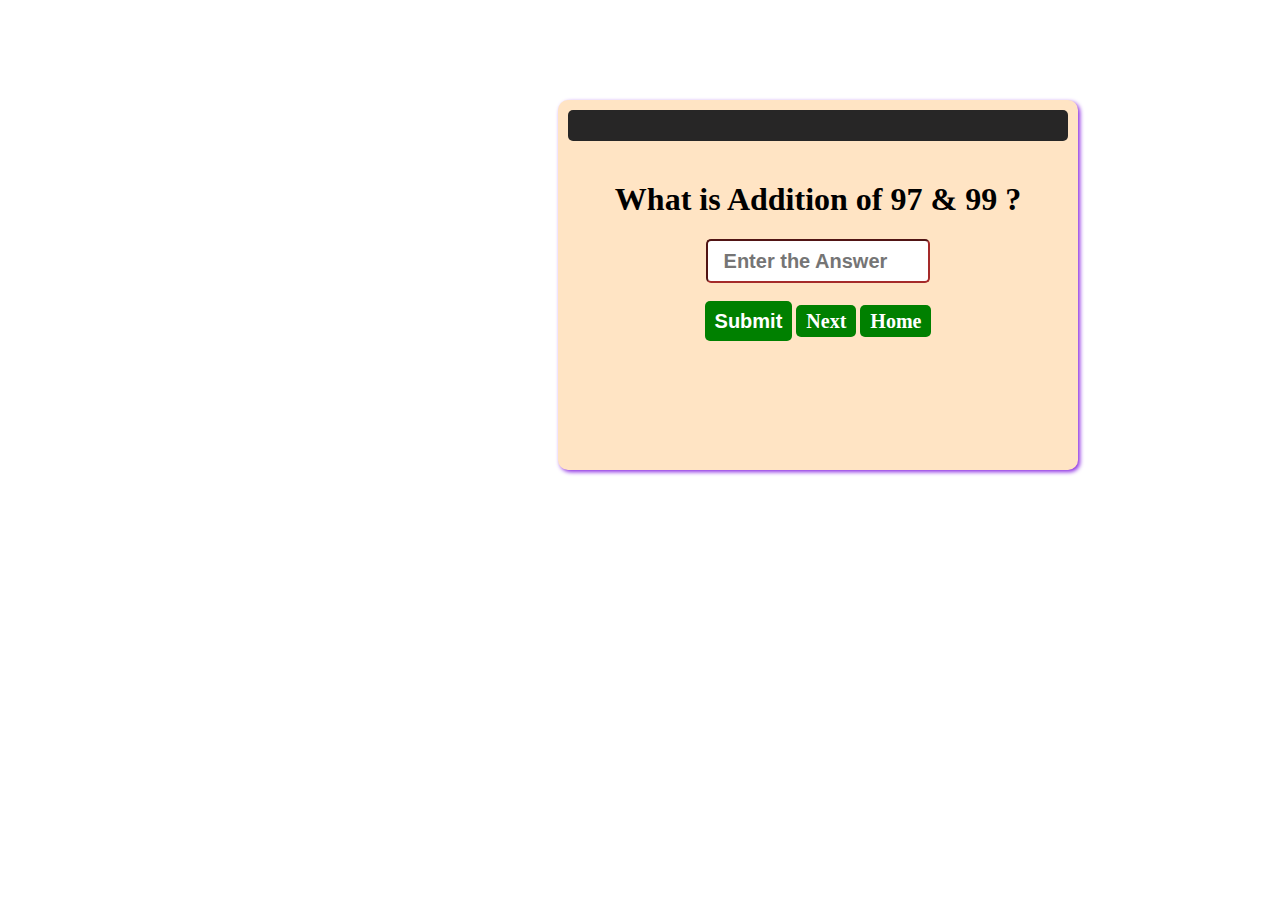
<file: Addition_Project/index.html>
<!DOCTYPE html>
<html lang="en">
<head>
    <meta charset="UTF-8">
    <meta name="viewport" content="width=device-width, initial-scale=1.0">
    <title>Addition_Project</title>
    <link rel="stylesheet" href="style.css">
</head>
<body>

    <div class="container">
        <div class="ans_div">
            <h3 id="score"></h3>
            <h4 id="actualAns"></h4>
        </div>
            <br>
            <h1 id ="que"></h1>
            <input type="number" id="ans" placeholder=" Enter the Answer" autocomplete="off"><br><br>
            <button  onclick="f1()" class="btn">Submit</button>
            <a href="index.html" class="btn">Next</a>
            <a href="solve.html" class="btn">Home</a>

    </div>

<script src="script.js"></script>
</body>
</html>
</file>
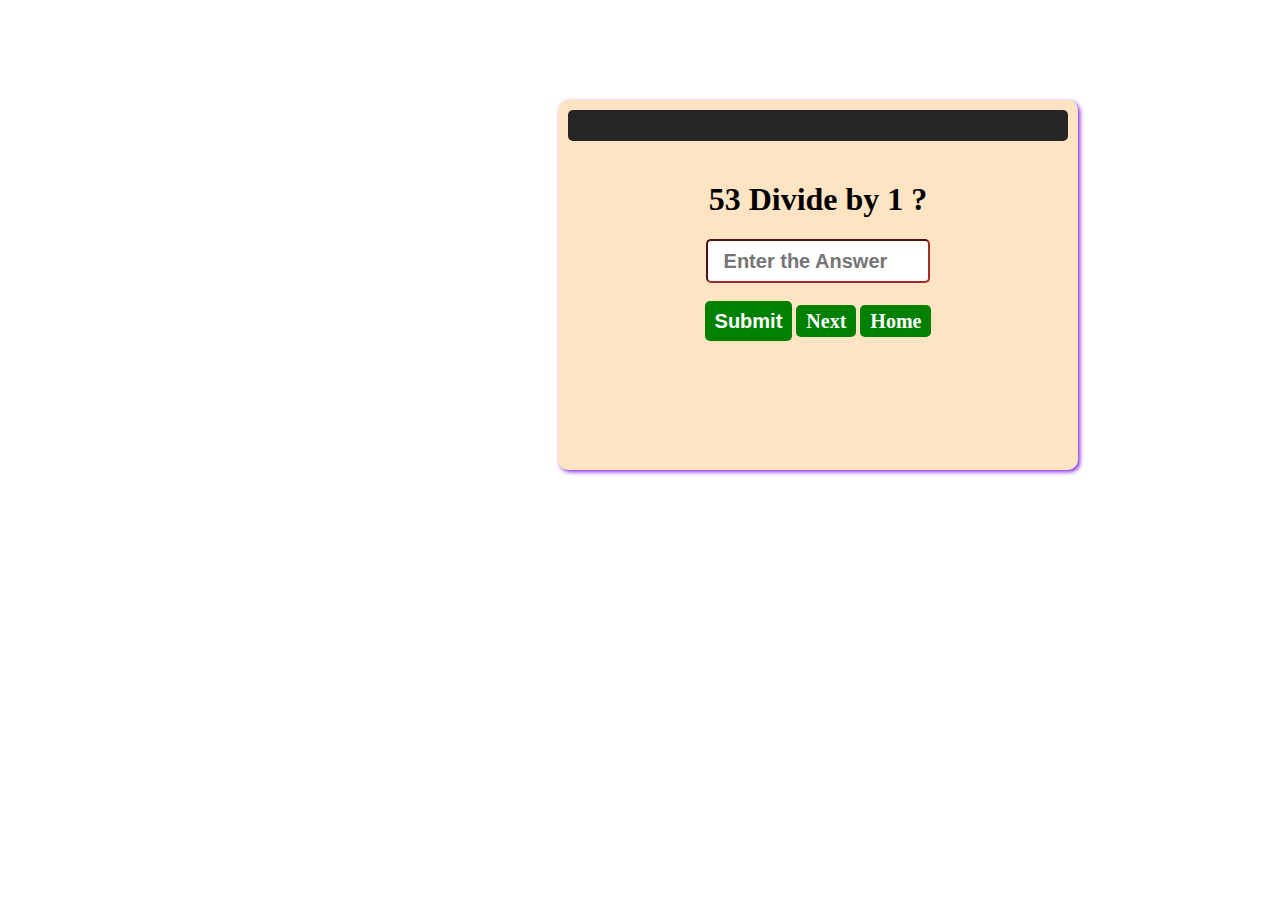
<file: Division_Project/index.html>
<!DOCTYPE html>
<html lang="en">
<head>
    <meta charset="UTF-8">
    <meta name="viewport" content="width=device-width, initial-scale=1.0">
    <title>Division_Project</title>
    <link rel="stylesheet" href="style.css">
</head>
<body>

    <div class="container">
        <div class="ans_div">
            <h3 id="score"></h3>
            <h4 id="actualAns"></h4>
        </div>
            <br>
            <h1 id ="que"></h1>
            <input type="number" id="ans" placeholder=" Enter the Answer" autocomplete="off"><br><br>
            <button  onclick="f1()" class="btn">Submit</button>
            <a href="index.html" class="btn">Next</a>
            <a href="MainPage/solve.html" class="btn">Home</a>
    </div>

<script src="script.js"></script>
</body>
</html>
</file>
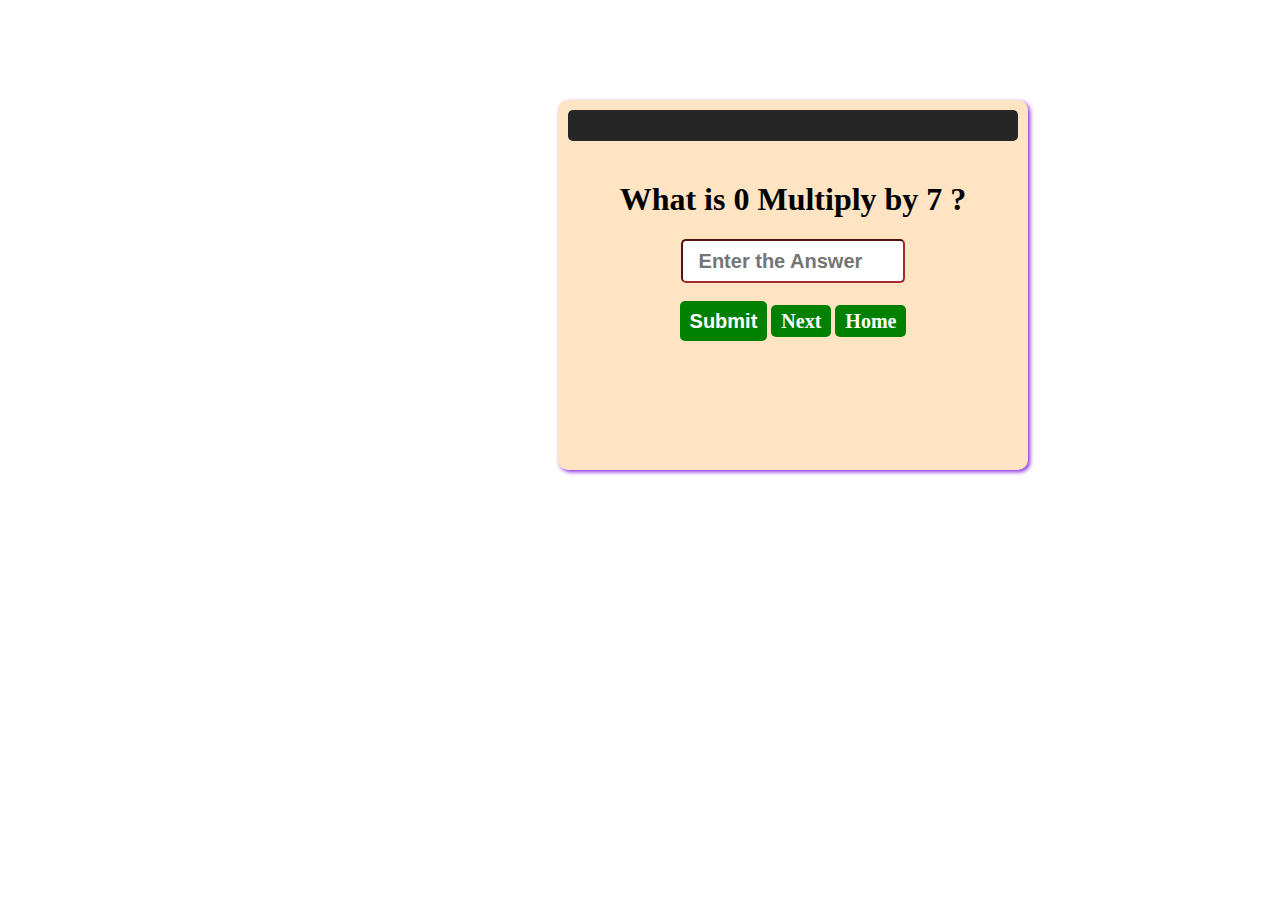
<file: Multiplication_Project/index.html>
<!DOCTYPE html>
<html lang="en">
<head>
    <meta charset="UTF-8">
    <meta name="viewport" content="width=device-width, initial-scale=1.0">
    <title>Multiply_Project</title>
    <link rel="stylesheet" href="style.css">
</head>
<body>

    <div class="container">
        <div class="ans_div">
            <h3 id="score"></h3>
            <h4 id="actualAns"></h4>
        </div>
            <br>
            <h1 id ="que">What is 2 Multiply by 6 ?</h1>
            <input type="number" id="ans" placeholder=" Enter the Answer" autocomplete="off"><br><br>
            <button  onclick="f1()" class="btn">Submit</button>
            <a href="index.html" class="btn">Next</a>
            <a href="MainPage/solve.html" class="btn">Home</a>
    </div>

<script src="script.js"></script>
</body>
</html>
</file>
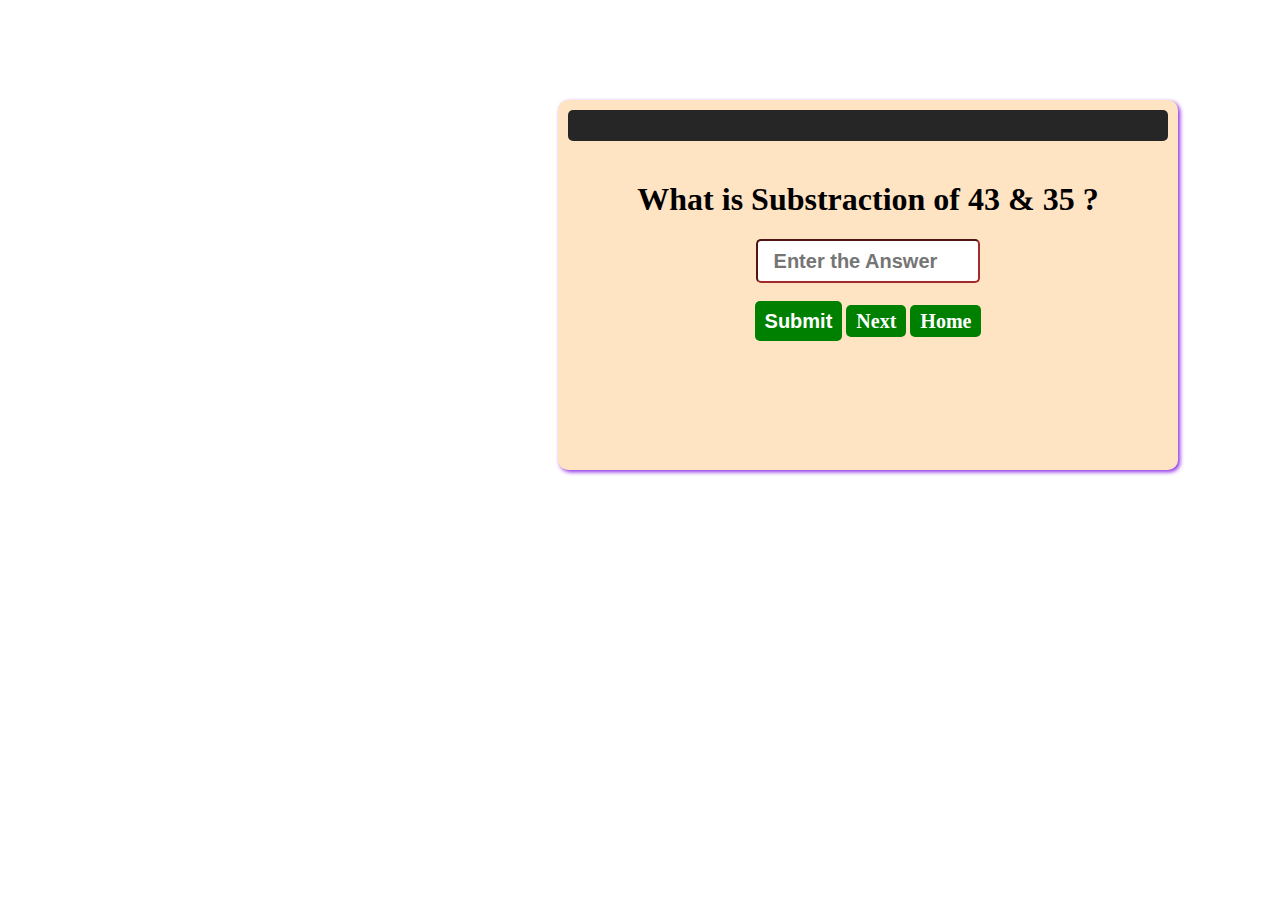
<file: SubStraction_Project/index.html>
<!DOCTYPE html>
<html lang="en">
<head>
    <meta charset="UTF-8">
    <meta name="viewport" content="width=device-width, initial-scale=1.0">
    <title>Substraction_Project</title>
    <link rel="stylesheet" href="style.css">
</head>
<body>

    <div class="container">
        <div class="ans_div">
            <h3 id="score"></h3>
            <h4 id="actualAns"></h4>
        </div>
            <br>
            <h1 id ="que"></h1>
            <input type="number" id="ans" placeholder=" Enter the Answer" autocomplete="off"><br><br>
            <button  onclick="f1()" class="btn">Submit</button>
            <a href="index.html" class="btn">Next</a>
            <a href="MainPage/solve.html" class="btn">Home</a>
    </div>

<script src="script.js"></script>
</body>
</html>
</file>
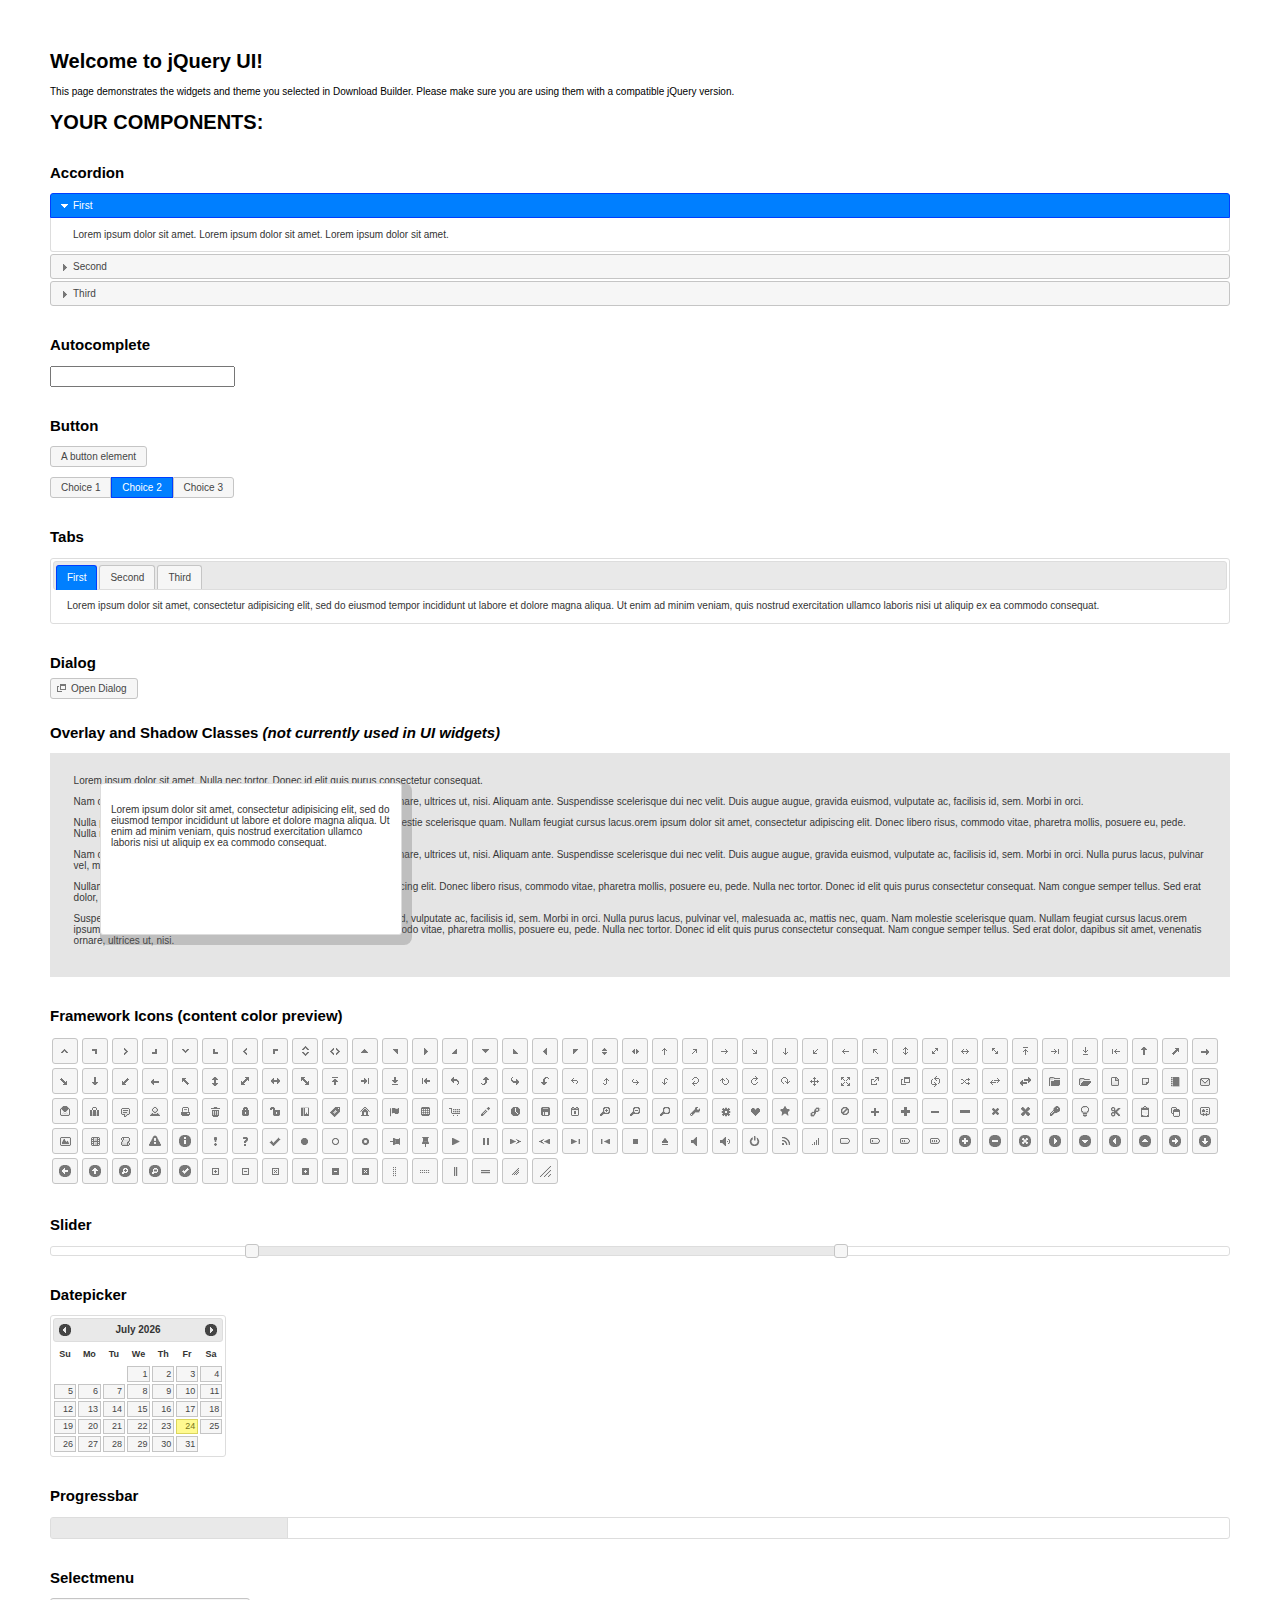
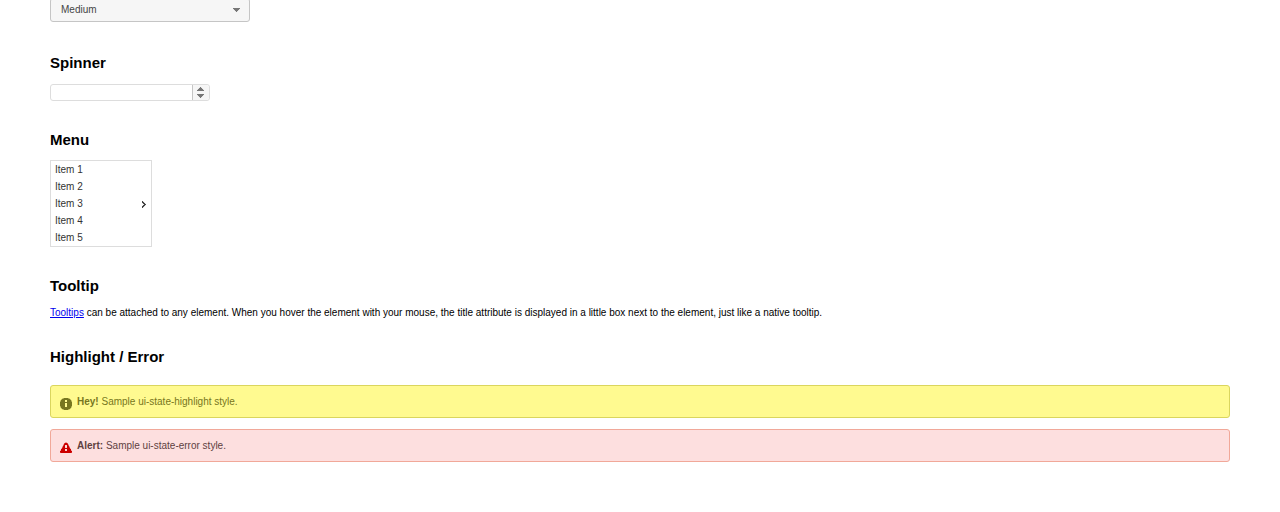
<file: bootstrap_folder/jquery-ui/index.html>
<!doctype html>
<html lang="us">
<head>
	<meta charset="utf-8">
	<title>jQuery UI Example Page</title>
	<link href="jquery-ui.css" rel="stylesheet">
	<style>
	body{
		font: 62.5% "Trebuchet MS", sans-serif;
		margin: 50px;
	}
	.demoHeaders {
		margin-top: 2em;
	}
	#dialog-link {
		padding: .4em 1em .4em 20px;
		text-decoration: none;
		position: relative;
	}
	#dialog-link span.ui-icon {
		margin: 0 5px 0 0;
		position: absolute;
		left: .2em;
		top: 50%;
		margin-top: -8px;
	}
	#icons {
		margin: 0;
		padding: 0;
	}
	#icons li {
		margin: 2px;
		position: relative;
		padding: 4px 0;
		cursor: pointer;
		float: left;
		list-style: none;
	}
	#icons span.ui-icon {
		float: left;
		margin: 0 4px;
	}
	.fakewindowcontain .ui-widget-overlay {
		position: absolute;
	}
	select {
		width: 200px;
	}
	</style>
</head>
<body>

<h1>Welcome to jQuery UI!</h1>

<div class="ui-widget">
	<p>This page demonstrates the widgets and theme you selected in Download Builder. Please make sure you are using them with a compatible jQuery version.</p>
</div>

<h1>YOUR COMPONENTS:</h1>


<!-- Accordion -->
<h2 class="demoHeaders">Accordion</h2>
<div id="accordion">
	<h3>First</h3>
	<div>Lorem ipsum dolor sit amet. Lorem ipsum dolor sit amet. Lorem ipsum dolor sit amet.</div>
	<h3>Second</h3>
	<div>Phasellus mattis tincidunt nibh.</div>
	<h3>Third</h3>
	<div>Nam dui erat, auctor a, dignissim quis.</div>
</div>



<!-- Autocomplete -->
<h2 class="demoHeaders">Autocomplete</h2>
<div>
	<input id="autocomplete" title="type &quot;a&quot;">
</div>



<!-- Button -->
<h2 class="demoHeaders">Button</h2>
<button id="button">A button element</button>
<form style="margin-top: 1em;">
	<div id="radioset">
		<input type="radio" id="radio1" name="radio"><label for="radio1">Choice 1</label>
		<input type="radio" id="radio2" name="radio" checked="checked"><label for="radio2">Choice 2</label>
		<input type="radio" id="radio3" name="radio"><label for="radio3">Choice 3</label>
	</div>
</form>



<!-- Tabs -->
<h2 class="demoHeaders">Tabs</h2>
<div id="tabs">
	<ul>
		<li><a href="#tabs-1">First</a></li>
		<li><a href="#tabs-2">Second</a></li>
		<li><a href="#tabs-3">Third</a></li>
	</ul>
	<div id="tabs-1">Lorem ipsum dolor sit amet, consectetur adipisicing elit, sed do eiusmod tempor incididunt ut labore et dolore magna aliqua. Ut enim ad minim veniam, quis nostrud exercitation ullamco laboris nisi ut aliquip ex ea commodo consequat.</div>
	<div id="tabs-2">Phasellus mattis tincidunt nibh. Cras orci urna, blandit id, pretium vel, aliquet ornare, felis. Maecenas scelerisque sem non nisl. Fusce sed lorem in enim dictum bibendum.</div>
	<div id="tabs-3">Nam dui erat, auctor a, dignissim quis, sollicitudin eu, felis. Pellentesque nisi urna, interdum eget, sagittis et, consequat vestibulum, lacus. Mauris porttitor ullamcorper augue.</div>
</div>



<!-- Dialog NOTE: Dialog is not generated by UI in this demo so it can be visually styled in themeroller-->
<h2 class="demoHeaders">Dialog</h2>
<p><a href="#" id="dialog-link" class="ui-state-default ui-corner-all"><span class="ui-icon ui-icon-newwin"></span>Open Dialog</a></p>

<h2 class="demoHeaders">Overlay and Shadow Classes <em>(not currently used in UI widgets)</em></h2>
<div style="position: relative; width: 96%; height: 200px; padding:1% 2%; overflow:hidden;" class="fakewindowcontain">
	<p>Lorem ipsum dolor sit amet,  Nulla nec tortor. Donec id elit quis purus consectetur consequat. </p><p>Nam congue semper tellus. Sed erat dolor, dapibus sit amet, venenatis ornare, ultrices ut, nisi. Aliquam ante. Suspendisse scelerisque dui nec velit. Duis augue augue, gravida euismod, vulputate ac, facilisis id, sem. Morbi in orci. </p><p>Nulla purus lacus, pulvinar vel, malesuada ac, mattis nec, quam. Nam molestie scelerisque quam. Nullam feugiat cursus lacus.orem ipsum dolor sit amet, consectetur adipiscing elit. Donec libero risus, commodo vitae, pharetra mollis, posuere eu, pede. Nulla nec tortor. Donec id elit quis purus consectetur consequat. </p><p>Nam congue semper tellus. Sed erat dolor, dapibus sit amet, venenatis ornare, ultrices ut, nisi. Aliquam ante. Suspendisse scelerisque dui nec velit. Duis augue augue, gravida euismod, vulputate ac, facilisis id, sem. Morbi in orci. Nulla purus lacus, pulvinar vel, malesuada ac, mattis nec, quam. Nam molestie scelerisque quam. </p><p>Nullam feugiat cursus lacus.orem ipsum dolor sit amet, consectetur adipiscing elit. Donec libero risus, commodo vitae, pharetra mollis, posuere eu, pede. Nulla nec tortor. Donec id elit quis purus consectetur consequat. Nam congue semper tellus. Sed erat dolor, dapibus sit amet, venenatis ornare, ultrices ut, nisi. Aliquam ante. </p><p>Suspendisse scelerisque dui nec velit. Duis augue augue, gravida euismod, vulputate ac, facilisis id, sem. Morbi in orci. Nulla purus lacus, pulvinar vel, malesuada ac, mattis nec, quam. Nam molestie scelerisque quam. Nullam feugiat cursus lacus.orem ipsum dolor sit amet, consectetur adipiscing elit. Donec libero risus, commodo vitae, pharetra mollis, posuere eu, pede. Nulla nec tortor. Donec id elit quis purus consectetur consequat. Nam congue semper tellus. Sed erat dolor, dapibus sit amet, venenatis ornare, ultrices ut, nisi. </p>

	<!-- ui-dialog -->
	<div class="ui-overlay"><div class="ui-widget-overlay"></div><div class="ui-widget-shadow ui-corner-all" style="width: 302px; height: 152px; position: absolute; left: 50px; top: 30px;"></div></div>
	<div style="position: absolute; width: 280px; height: 130px;left: 50px; top: 30px; padding: 10px;" class="ui-widget ui-widget-content ui-corner-all">
		<div class="ui-dialog-content ui-widget-content" style="background: none; border: 0;">
			<p>Lorem ipsum dolor sit amet, consectetur adipisicing elit, sed do eiusmod tempor incididunt ut labore et dolore magna aliqua. Ut enim ad minim veniam, quis nostrud exercitation ullamco laboris nisi ut aliquip ex ea commodo consequat.</p>
		</div>
	</div>

</div>

<!-- ui-dialog -->
<div id="dialog" title="Dialog Title">
	<p>Lorem ipsum dolor sit amet, consectetur adipisicing elit, sed do eiusmod tempor incididunt ut labore et dolore magna aliqua. Ut enim ad minim veniam, quis nostrud exercitation ullamco laboris nisi ut aliquip ex ea commodo consequat.</p>
</div>



<h2 class="demoHeaders">Framework Icons (content color preview)</h2>
<ul id="icons" class="ui-widget ui-helper-clearfix">
	<li class="ui-state-default ui-corner-all" title=".ui-icon-carat-1-n"><span class="ui-icon ui-icon-carat-1-n"></span></li>
	<li class="ui-state-default ui-corner-all" title=".ui-icon-carat-1-ne"><span class="ui-icon ui-icon-carat-1-ne"></span></li>
	<li class="ui-state-default ui-corner-all" title=".ui-icon-carat-1-e"><span class="ui-icon ui-icon-carat-1-e"></span></li>
	<li class="ui-state-default ui-corner-all" title=".ui-icon-carat-1-se"><span class="ui-icon ui-icon-carat-1-se"></span></li>
	<li class="ui-state-default ui-corner-all" title=".ui-icon-carat-1-s"><span class="ui-icon ui-icon-carat-1-s"></span></li>
	<li class="ui-state-default ui-corner-all" title=".ui-icon-carat-1-sw"><span class="ui-icon ui-icon-carat-1-sw"></span></li>
	<li class="ui-state-default ui-corner-all" title=".ui-icon-carat-1-w"><span class="ui-icon ui-icon-carat-1-w"></span></li>
	<li class="ui-state-default ui-corner-all" title=".ui-icon-carat-1-nw"><span class="ui-icon ui-icon-carat-1-nw"></span></li>
	<li class="ui-state-default ui-corner-all" title=".ui-icon-carat-2-n-s"><span class="ui-icon ui-icon-carat-2-n-s"></span></li>
	<li class="ui-state-default ui-corner-all" title=".ui-icon-carat-2-e-w"><span class="ui-icon ui-icon-carat-2-e-w"></span></li>
	<li class="ui-state-default ui-corner-all" title=".ui-icon-triangle-1-n"><span class="ui-icon ui-icon-triangle-1-n"></span></li>
	<li class="ui-state-default ui-corner-all" title=".ui-icon-triangle-1-ne"><span class="ui-icon ui-icon-triangle-1-ne"></span></li>
	<li class="ui-state-default ui-corner-all" title=".ui-icon-triangle-1-e"><span class="ui-icon ui-icon-triangle-1-e"></span></li>
	<li class="ui-state-default ui-corner-all" title=".ui-icon-triangle-1-se"><span class="ui-icon ui-icon-triangle-1-se"></span></li>
	<li class="ui-state-default ui-corner-all" title=".ui-icon-triangle-1-s"><span class="ui-icon ui-icon-triangle-1-s"></span></li>
	<li class="ui-state-default ui-corner-all" title=".ui-icon-triangle-1-sw"><span class="ui-icon ui-icon-triangle-1-sw"></span></li>
	<li class="ui-state-default ui-corner-all" title=".ui-icon-triangle-1-w"><span class="ui-icon ui-icon-triangle-1-w"></span></li>
	<li class="ui-state-default ui-corner-all" title=".ui-icon-triangle-1-nw"><span class="ui-icon ui-icon-triangle-1-nw"></span></li>
	<li class="ui-state-default ui-corner-all" title=".ui-icon-triangle-2-n-s"><span class="ui-icon ui-icon-triangle-2-n-s"></span></li>
	<li class="ui-state-default ui-corner-all" title=".ui-icon-triangle-2-e-w"><span class="ui-icon ui-icon-triangle-2-e-w"></span></li>
	<li class="ui-state-default ui-corner-all" title=".ui-icon-arrow-1-n"><span class="ui-icon ui-icon-arrow-1-n"></span></li>
	<li class="ui-state-default ui-corner-all" title=".ui-icon-arrow-1-ne"><span class="ui-icon ui-icon-arrow-1-ne"></span></li>
	<li class="ui-state-default ui-corner-all" title=".ui-icon-arrow-1-e"><span class="ui-icon ui-icon-arrow-1-e"></span></li>
	<li class="ui-state-default ui-corner-all" title=".ui-icon-arrow-1-se"><span class="ui-icon ui-icon-arrow-1-se"></span></li>
	<li class="ui-state-default ui-corner-all" title=".ui-icon-arrow-1-s"><span class="ui-icon ui-icon-arrow-1-s"></span></li>
	<li class="ui-state-default ui-corner-all" title=".ui-icon-arrow-1-sw"><span class="ui-icon ui-icon-arrow-1-sw"></span></li>
	<li class="ui-state-default ui-corner-all" title=".ui-icon-arrow-1-w"><span class="ui-icon ui-icon-arrow-1-w"></span></li>
	<li class="ui-state-default ui-corner-all" title=".ui-icon-arrow-1-nw"><span class="ui-icon ui-icon-arrow-1-nw"></span></li>
	<li class="ui-state-default ui-corner-all" title=".ui-icon-arrow-2-n-s"><span class="ui-icon ui-icon-arrow-2-n-s"></span></li>
	<li class="ui-state-default ui-corner-all" title=".ui-icon-arrow-2-ne-sw"><span class="ui-icon ui-icon-arrow-2-ne-sw"></span></li>
	<li class="ui-state-default ui-corner-all" title=".ui-icon-arrow-2-e-w"><span class="ui-icon ui-icon-arrow-2-e-w"></span></li>
	<li class="ui-state-default ui-corner-all" title=".ui-icon-arrow-2-se-nw"><span class="ui-icon ui-icon-arrow-2-se-nw"></span></li>
	<li class="ui-state-default ui-corner-all" title=".ui-icon-arrowstop-1-n"><span class="ui-icon ui-icon-arrowstop-1-n"></span></li>
	<li class="ui-state-default ui-corner-all" title=".ui-icon-arrowstop-1-e"><span class="ui-icon ui-icon-arrowstop-1-e"></span></li>
	<li class="ui-state-default ui-corner-all" title=".ui-icon-arrowstop-1-s"><span class="ui-icon ui-icon-arrowstop-1-s"></span></li>
	<li class="ui-state-default ui-corner-all" title=".ui-icon-arrowstop-1-w"><span class="ui-icon ui-icon-arrowstop-1-w"></span></li>
	<li class="ui-state-default ui-corner-all" title=".ui-icon-arrowthick-1-n"><span class="ui-icon ui-icon-arrowthick-1-n"></span></li>
	<li class="ui-state-default ui-corner-all" title=".ui-icon-arrowthick-1-ne"><span class="ui-icon ui-icon-arrowthick-1-ne"></span></li>
	<li class="ui-state-default ui-corner-all" title=".ui-icon-arrowthick-1-e"><span class="ui-icon ui-icon-arrowthick-1-e"></span></li>
	<li class="ui-state-default ui-corner-all" title=".ui-icon-arrowthick-1-se"><span class="ui-icon ui-icon-arrowthick-1-se"></span></li>
	<li class="ui-state-default ui-corner-all" title=".ui-icon-arrowthick-1-s"><span class="ui-icon ui-icon-arrowthick-1-s"></span></li>
	<li class="ui-state-default ui-corner-all" title=".ui-icon-arrowthick-1-sw"><span class="ui-icon ui-icon-arrowthick-1-sw"></span></li>
	<li class="ui-state-default ui-corner-all" title=".ui-icon-arrowthick-1-w"><span class="ui-icon ui-icon-arrowthick-1-w"></span></li>
	<li class="ui-state-default ui-corner-all" title=".ui-icon-arrowthick-1-nw"><span class="ui-icon ui-icon-arrowthick-1-nw"></span></li>
	<li class="ui-state-default ui-corner-all" title=".ui-icon-arrowthick-2-n-s"><span class="ui-icon ui-icon-arrowthick-2-n-s"></span></li>
	<li class="ui-state-default ui-corner-all" title=".ui-icon-arrowthick-2-ne-sw"><span class="ui-icon ui-icon-arrowthick-2-ne-sw"></span></li>
	<li class="ui-state-default ui-corner-all" title=".ui-icon-arrowthick-2-e-w"><span class="ui-icon ui-icon-arrowthick-2-e-w"></span></li>
	<li class="ui-state-default ui-corner-all" title=".ui-icon-arrowthick-2-se-nw"><span class="ui-icon ui-icon-arrowthick-2-se-nw"></span></li>
	<li class="ui-state-default ui-corner-all" title=".ui-icon-arrowthickstop-1-n"><span class="ui-icon ui-icon-arrowthickstop-1-n"></span></li>
	<li class="ui-state-default ui-corner-all" title=".ui-icon-arrowthickstop-1-e"><span class="ui-icon ui-icon-arrowthickstop-1-e"></span></li>
	<li class="ui-state-default ui-corner-all" title=".ui-icon-arrowthickstop-1-s"><span class="ui-icon ui-icon-arrowthickstop-1-s"></span></li>
	<li class="ui-state-default ui-corner-all" title=".ui-icon-arrowthickstop-1-w"><span class="ui-icon ui-icon-arrowthickstop-1-w"></span></li>
	<li class="ui-state-default ui-corner-all" title=".ui-icon-arrowreturnthick-1-w"><span class="ui-icon ui-icon-arrowreturnthick-1-w"></span></li>
	<li class="ui-state-default ui-corner-all" title=".ui-icon-arrowreturnthick-1-n"><span class="ui-icon ui-icon-arrowreturnthick-1-n"></span></li>
	<li class="ui-state-default ui-corner-all" title=".ui-icon-arrowreturnthick-1-e"><span class="ui-icon ui-icon-arrowreturnthick-1-e"></span></li>
	<li class="ui-state-default ui-corner-all" title=".ui-icon-arrowreturnthick-1-s"><span class="ui-icon ui-icon-arrowreturnthick-1-s"></span></li>
	<li class="ui-state-default ui-corner-all" title=".ui-icon-arrowreturn-1-w"><span class="ui-icon ui-icon-arrowreturn-1-w"></span></li>
	<li class="ui-state-default ui-corner-all" title=".ui-icon-arrowreturn-1-n"><span class="ui-icon ui-icon-arrowreturn-1-n"></span></li>
	<li class="ui-state-default ui-corner-all" title=".ui-icon-arrowreturn-1-e"><span class="ui-icon ui-icon-arrowreturn-1-e"></span></li>
	<li class="ui-state-default ui-corner-all" title=".ui-icon-arrowreturn-1-s"><span class="ui-icon ui-icon-arrowreturn-1-s"></span></li>
	<li class="ui-state-default ui-corner-all" title=".ui-icon-arrowrefresh-1-w"><span class="ui-icon ui-icon-arrowrefresh-1-w"></span></li>
	<li class="ui-state-default ui-corner-all" title=".ui-icon-arrowrefresh-1-n"><span class="ui-icon ui-icon-arrowrefresh-1-n"></span></li>
	<li class="ui-state-default ui-corner-all" title=".ui-icon-arrowrefresh-1-e"><span class="ui-icon ui-icon-arrowrefresh-1-e"></span></li>
	<li class="ui-state-default ui-corner-all" title=".ui-icon-arrowrefresh-1-s"><span class="ui-icon ui-icon-arrowrefresh-1-s"></span></li>
	<li class="ui-state-default ui-corner-all" title=".ui-icon-arrow-4"><span class="ui-icon ui-icon-arrow-4"></span></li>
	<li class="ui-state-default ui-corner-all" title=".ui-icon-arrow-4-diag"><span class="ui-icon ui-icon-arrow-4-diag"></span></li>
	<li class="ui-state-default ui-corner-all" title=".ui-icon-extlink"><span class="ui-icon ui-icon-extlink"></span></li>
	<li class="ui-state-default ui-corner-all" title=".ui-icon-newwin"><span class="ui-icon ui-icon-newwin"></span></li>
	<li class="ui-state-default ui-corner-all" title=".ui-icon-refresh"><span class="ui-icon ui-icon-refresh"></span></li>
	<li class="ui-state-default ui-corner-all" title=".ui-icon-shuffle"><span class="ui-icon ui-icon-shuffle"></span></li>
	<li class="ui-state-default ui-corner-all" title=".ui-icon-transfer-e-w"><span class="ui-icon ui-icon-transfer-e-w"></span></li>
	<li class="ui-state-default ui-corner-all" title=".ui-icon-transferthick-e-w"><span class="ui-icon ui-icon-transferthick-e-w"></span></li>
	<li class="ui-state-default ui-corner-all" title=".ui-icon-folder-collapsed"><span class="ui-icon ui-icon-folder-collapsed"></span></li>
	<li class="ui-state-default ui-corner-all" title=".ui-icon-folder-open"><span class="ui-icon ui-icon-folder-open"></span></li>
	<li class="ui-state-default ui-corner-all" title=".ui-icon-document"><span class="ui-icon ui-icon-document"></span></li>
	<li class="ui-state-default ui-corner-all" title=".ui-icon-document-b"><span class="ui-icon ui-icon-document-b"></span></li>
	<li class="ui-state-default ui-corner-all" title=".ui-icon-note"><span class="ui-icon ui-icon-note"></span></li>
	<li class="ui-state-default ui-corner-all" title=".ui-icon-mail-closed"><span class="ui-icon ui-icon-mail-closed"></span></li>
	<li class="ui-state-default ui-corner-all" title=".ui-icon-mail-open"><span class="ui-icon ui-icon-mail-open"></span></li>
	<li class="ui-state-default ui-corner-all" title=".ui-icon-suitcase"><span class="ui-icon ui-icon-suitcase"></span></li>
	<li class="ui-state-default ui-corner-all" title=".ui-icon-comment"><span class="ui-icon ui-icon-comment"></span></li>
	<li class="ui-state-default ui-corner-all" title=".ui-icon-person"><span class="ui-icon ui-icon-person"></span></li>
	<li class="ui-state-default ui-corner-all" title=".ui-icon-print"><span class="ui-icon ui-icon-print"></span></li>
	<li class="ui-state-default ui-corner-all" title=".ui-icon-trash"><span class="ui-icon ui-icon-trash"></span></li>
	<li class="ui-state-default ui-corner-all" title=".ui-icon-locked"><span class="ui-icon ui-icon-locked"></span></li>
	<li class="ui-state-default ui-corner-all" title=".ui-icon-unlocked"><span class="ui-icon ui-icon-unlocked"></span></li>
	<li class="ui-state-default ui-corner-all" title=".ui-icon-bookmark"><span class="ui-icon ui-icon-bookmark"></span></li>
	<li class="ui-state-default ui-corner-all" title=".ui-icon-tag"><span class="ui-icon ui-icon-tag"></span></li>
	<li class="ui-state-default ui-corner-all" title=".ui-icon-home"><span class="ui-icon ui-icon-home"></span></li>
	<li class="ui-state-default ui-corner-all" title=".ui-icon-flag"><span class="ui-icon ui-icon-flag"></span></li>
	<li class="ui-state-default ui-corner-all" title=".ui-icon-calculator"><span class="ui-icon ui-icon-calculator"></span></li>
	<li class="ui-state-default ui-corner-all" title=".ui-icon-cart"><span class="ui-icon ui-icon-cart"></span></li>
	<li class="ui-state-default ui-corner-all" title=".ui-icon-pencil"><span class="ui-icon ui-icon-pencil"></span></li>
	<li class="ui-state-default ui-corner-all" title=".ui-icon-clock"><span class="ui-icon ui-icon-clock"></span></li>
	<li class="ui-state-default ui-corner-all" title=".ui-icon-disk"><span class="ui-icon ui-icon-disk"></span></li>
	<li class="ui-state-default ui-corner-all" title=".ui-icon-calendar"><span class="ui-icon ui-icon-calendar"></span></li>
	<li class="ui-state-default ui-corner-all" title=".ui-icon-zoomin"><span class="ui-icon ui-icon-zoomin"></span></li>
	<li class="ui-state-default ui-corner-all" title=".ui-icon-zoomout"><span class="ui-icon ui-icon-zoomout"></span></li>
	<li class="ui-state-default ui-corner-all" title=".ui-icon-search"><span class="ui-icon ui-icon-search"></span></li>
	<li class="ui-state-default ui-corner-all" title=".ui-icon-wrench"><span class="ui-icon ui-icon-wrench"></span></li>
	<li class="ui-state-default ui-corner-all" title=".ui-icon-gear"><span class="ui-icon ui-icon-gear"></span></li>
	<li class="ui-state-default ui-corner-all" title=".ui-icon-heart"><span class="ui-icon ui-icon-heart"></span></li>
	<li class="ui-state-default ui-corner-all" title=".ui-icon-star"><span class="ui-icon ui-icon-star"></span></li>
	<li class="ui-state-default ui-corner-all" title=".ui-icon-link"><span class="ui-icon ui-icon-link"></span></li>
	<li class="ui-state-default ui-corner-all" title=".ui-icon-cancel"><span class="ui-icon ui-icon-cancel"></span></li>
	<li class="ui-state-default ui-corner-all" title=".ui-icon-plus"><span class="ui-icon ui-icon-plus"></span></li>
	<li class="ui-state-default ui-corner-all" title=".ui-icon-plusthick"><span class="ui-icon ui-icon-plusthick"></span></li>
	<li class="ui-state-default ui-corner-all" title=".ui-icon-minus"><span class="ui-icon ui-icon-minus"></span></li>
	<li class="ui-state-default ui-corner-all" title=".ui-icon-minusthick"><span class="ui-icon ui-icon-minusthick"></span></li>
	<li class="ui-state-default ui-corner-all" title=".ui-icon-close"><span class="ui-icon ui-icon-close"></span></li>
	<li class="ui-state-default ui-corner-all" title=".ui-icon-closethick"><span class="ui-icon ui-icon-closethick"></span></li>
	<li class="ui-state-default ui-corner-all" title=".ui-icon-key"><span class="ui-icon ui-icon-key"></span></li>
	<li class="ui-state-default ui-corner-all" title=".ui-icon-lightbulb"><span class="ui-icon ui-icon-lightbulb"></span></li>
	<li class="ui-state-default ui-corner-all" title=".ui-icon-scissors"><span class="ui-icon ui-icon-scissors"></span></li>
	<li class="ui-state-default ui-corner-all" title=".ui-icon-clipboard"><span class="ui-icon ui-icon-clipboard"></span></li>
	<li class="ui-state-default ui-corner-all" title=".ui-icon-copy"><span class="ui-icon ui-icon-copy"></span></li>
	<li class="ui-state-default ui-corner-all" title=".ui-icon-contact"><span class="ui-icon ui-icon-contact"></span></li>
	<li class="ui-state-default ui-corner-all" title=".ui-icon-image"><span class="ui-icon ui-icon-image"></span></li>
	<li class="ui-state-default ui-corner-all" title=".ui-icon-video"><span class="ui-icon ui-icon-video"></span></li>
	<li class="ui-state-default ui-corner-all" title=".ui-icon-script"><span class="ui-icon ui-icon-script"></span></li>
	<li class="ui-state-default ui-corner-all" title=".ui-icon-alert"><span class="ui-icon ui-icon-alert"></span></li>
	<li class="ui-state-default ui-corner-all" title=".ui-icon-info"><span class="ui-icon ui-icon-info"></span></li>
	<li class="ui-state-default ui-corner-all" title=".ui-icon-notice"><span class="ui-icon ui-icon-notice"></span></li>
	<li class="ui-state-default ui-corner-all" title=".ui-icon-help"><span class="ui-icon ui-icon-help"></span></li>
	<li class="ui-state-default ui-corner-all" title=".ui-icon-check"><span class="ui-icon ui-icon-check"></span></li>
	<li class="ui-state-default ui-corner-all" title=".ui-icon-bullet"><span class="ui-icon ui-icon-bullet"></span></li>
	<li class="ui-state-default ui-corner-all" title=".ui-icon-radio-off"><span class="ui-icon ui-icon-radio-off"></span></li>
	<li class="ui-state-default ui-corner-all" title=".ui-icon-radio-on"><span class="ui-icon ui-icon-radio-on"></span></li>
	<li class="ui-state-default ui-corner-all" title=".ui-icon-pin-w"><span class="ui-icon ui-icon-pin-w"></span></li>
	<li class="ui-state-default ui-corner-all" title=".ui-icon-pin-s"><span class="ui-icon ui-icon-pin-s"></span></li>
	<li class="ui-state-default ui-corner-all" title=".ui-icon-play"><span class="ui-icon ui-icon-play"></span></li>
	<li class="ui-state-default ui-corner-all" title=".ui-icon-pause"><span class="ui-icon ui-icon-pause"></span></li>
	<li class="ui-state-default ui-corner-all" title=".ui-icon-seek-next"><span class="ui-icon ui-icon-seek-next"></span></li>
	<li class="ui-state-default ui-corner-all" title=".ui-icon-seek-prev"><span class="ui-icon ui-icon-seek-prev"></span></li>
	<li class="ui-state-default ui-corner-all" title=".ui-icon-seek-end"><span class="ui-icon ui-icon-seek-end"></span></li>
	<li class="ui-state-default ui-corner-all" title=".ui-icon-seek-first"><span class="ui-icon ui-icon-seek-first"></span></li>
	<li class="ui-state-default ui-corner-all" title=".ui-icon-stop"><span class="ui-icon ui-icon-stop"></span></li>
	<li class="ui-state-default ui-corner-all" title=".ui-icon-eject"><span class="ui-icon ui-icon-eject"></span></li>
	<li class="ui-state-default ui-corner-all" title=".ui-icon-volume-off"><span class="ui-icon ui-icon-volume-off"></span></li>
	<li class="ui-state-default ui-corner-all" title=".ui-icon-volume-on"><span class="ui-icon ui-icon-volume-on"></span></li>
	<li class="ui-state-default ui-corner-all" title=".ui-icon-power"><span class="ui-icon ui-icon-power"></span></li>
	<li class="ui-state-default ui-corner-all" title=".ui-icon-signal-diag"><span class="ui-icon ui-icon-signal-diag"></span></li>
	<li class="ui-state-default ui-corner-all" title=".ui-icon-signal"><span class="ui-icon ui-icon-signal"></span></li>
	<li class="ui-state-default ui-corner-all" title=".ui-icon-battery-0"><span class="ui-icon ui-icon-battery-0"></span></li>
	<li class="ui-state-default ui-corner-all" title=".ui-icon-battery-1"><span class="ui-icon ui-icon-battery-1"></span></li>
	<li class="ui-state-default ui-corner-all" title=".ui-icon-battery-2"><span class="ui-icon ui-icon-battery-2"></span></li>
	<li class="ui-state-default ui-corner-all" title=".ui-icon-battery-3"><span class="ui-icon ui-icon-battery-3"></span></li>
	<li class="ui-state-default ui-corner-all" title=".ui-icon-circle-plus"><span class="ui-icon ui-icon-circle-plus"></span></li>
	<li class="ui-state-default ui-corner-all" title=".ui-icon-circle-minus"><span class="ui-icon ui-icon-circle-minus"></span></li>
	<li class="ui-state-default ui-corner-all" title=".ui-icon-circle-close"><span class="ui-icon ui-icon-circle-close"></span></li>
	<li class="ui-state-default ui-corner-all" title=".ui-icon-circle-triangle-e"><span class="ui-icon ui-icon-circle-triangle-e"></span></li>
	<li class="ui-state-default ui-corner-all" title=".ui-icon-circle-triangle-s"><span class="ui-icon ui-icon-circle-triangle-s"></span></li>
	<li class="ui-state-default ui-corner-all" title=".ui-icon-circle-triangle-w"><span class="ui-icon ui-icon-circle-triangle-w"></span></li>
	<li class="ui-state-default ui-corner-all" title=".ui-icon-circle-triangle-n"><span class="ui-icon ui-icon-circle-triangle-n"></span></li>
	<li class="ui-state-default ui-corner-all" title=".ui-icon-circle-arrow-e"><span class="ui-icon ui-icon-circle-arrow-e"></span></li>
	<li class="ui-state-default ui-corner-all" title=".ui-icon-circle-arrow-s"><span class="ui-icon ui-icon-circle-arrow-s"></span></li>
	<li class="ui-state-default ui-corner-all" title=".ui-icon-circle-arrow-w"><span class="ui-icon ui-icon-circle-arrow-w"></span></li>
	<li class="ui-state-default ui-corner-all" title=".ui-icon-circle-arrow-n"><span class="ui-icon ui-icon-circle-arrow-n"></span></li>
	<li class="ui-state-default ui-corner-all" title=".ui-icon-circle-zoomin"><span class="ui-icon ui-icon-circle-zoomin"></span></li>
	<li class="ui-state-default ui-corner-all" title=".ui-icon-circle-zoomout"><span class="ui-icon ui-icon-circle-zoomout"></span></li>
	<li class="ui-state-default ui-corner-all" title=".ui-icon-circle-check"><span class="ui-icon ui-icon-circle-check"></span></li>
	<li class="ui-state-default ui-corner-all" title=".ui-icon-circlesmall-plus"><span class="ui-icon ui-icon-circlesmall-plus"></span></li>
	<li class="ui-state-default ui-corner-all" title=".ui-icon-circlesmall-minus"><span class="ui-icon ui-icon-circlesmall-minus"></span></li>
	<li class="ui-state-default ui-corner-all" title=".ui-icon-circlesmall-close"><span class="ui-icon ui-icon-circlesmall-close"></span></li>
	<li class="ui-state-default ui-corner-all" title=".ui-icon-squaresmall-plus"><span class="ui-icon ui-icon-squaresmall-plus"></span></li>
	<li class="ui-state-default ui-corner-all" title=".ui-icon-squaresmall-minus"><span class="ui-icon ui-icon-squaresmall-minus"></span></li>
	<li class="ui-state-default ui-corner-all" title=".ui-icon-squaresmall-close"><span class="ui-icon ui-icon-squaresmall-close"></span></li>
	<li class="ui-state-default ui-corner-all" title=".ui-icon-grip-dotted-vertical"><span class="ui-icon ui-icon-grip-dotted-vertical"></span></li>
	<li class="ui-state-default ui-corner-all" title=".ui-icon-grip-dotted-horizontal"><span class="ui-icon ui-icon-grip-dotted-horizontal"></span></li>
	<li class="ui-state-default ui-corner-all" title=".ui-icon-grip-solid-vertical"><span class="ui-icon ui-icon-grip-solid-vertical"></span></li>
	<li class="ui-state-default ui-corner-all" title=".ui-icon-grip-solid-horizontal"><span class="ui-icon ui-icon-grip-solid-horizontal"></span></li>
	<li class="ui-state-default ui-corner-all" title=".ui-icon-gripsmall-diagonal-se"><span class="ui-icon ui-icon-gripsmall-diagonal-se"></span></li>
	<li class="ui-state-default ui-corner-all" title=".ui-icon-grip-diagonal-se"><span class="ui-icon ui-icon-grip-diagonal-se"></span></li>
</ul>


<!-- Slider -->
<h2 class="demoHeaders">Slider</h2>
<div id="slider"></div>



<!-- Datepicker -->
<h2 class="demoHeaders">Datepicker</h2>
<div id="datepicker"></div>



<!-- Progressbar -->
<h2 class="demoHeaders">Progressbar</h2>
<div id="progressbar"></div>



<!-- Progressbar -->
<h2 class="demoHeaders">Selectmenu</h2>
<select id="selectmenu">
	<option>Slower</option>
	<option>Slow</option>
	<option selected="selected">Medium</option>
	<option>Fast</option>
	<option>Faster</option>
</select>



<!-- Spinner -->
<h2 class="demoHeaders">Spinner</h2>
<input id="spinner">



<!-- Menu -->
<h2 class="demoHeaders">Menu</h2>
<ul style="width:100px;" id="menu">
	<li>Item 1</li>
	<li>Item 2</li>
	<li>Item 3
		<ul>
			<li>Item 3-1</li>
			<li>Item 3-2</li>
			<li>Item 3-3</li>
			<li>Item 3-4</li>
			<li>Item 3-5</li>
		</ul>
	</li>
	<li>Item 4</li>
	<li>Item 5</li>
</ul>



<!-- Tooltip -->
<h2 class="demoHeaders">Tooltip</h2>
<p id="tooltip">
	<a href="#" title="That&apos;s what this widget is">Tooltips</a> can be attached to any element. When you hover
the element with your mouse, the title attribute is displayed in a little box next to the element, just like a native tooltip.
</p>


<!-- Highlight / Error -->
<h2 class="demoHeaders">Highlight / Error</h2>
<div class="ui-widget">
	<div class="ui-state-highlight ui-corner-all" style="margin-top: 20px; padding: 0 .7em;">
		<p><span class="ui-icon ui-icon-info" style="float: left; margin-right: .3em;"></span>
		<strong>Hey!</strong> Sample ui-state-highlight style.</p>
	</div>
</div>
<br>
<div class="ui-widget">
	<div class="ui-state-error ui-corner-all" style="padding: 0 .7em;">
		<p><span class="ui-icon ui-icon-alert" style="float: left; margin-right: .3em;"></span>
		<strong>Alert:</strong> Sample ui-state-error style.</p>
	</div>
</div>

<script src="external/jquery/jquery.js"></script>
<script src="jquery-ui.js"></script>
<script>

$( "#accordion" ).accordion();



var availableTags = [
	"ActionScript",
	"AppleScript",
	"Asp",
	"BASIC",
	"C",
	"C++",
	"Clojure",
	"COBOL",
	"ColdFusion",
	"Erlang",
	"Fortran",
	"Groovy",
	"Haskell",
	"Java",
	"JavaScript",
	"Lisp",
	"Perl",
	"PHP",
	"Python",
	"Ruby",
	"Scala",
	"Scheme"
];
$( "#autocomplete" ).autocomplete({
	source: availableTags
});



$( "#button" ).button();
$( "#radioset" ).buttonset();



$( "#tabs" ).tabs();



$( "#dialog" ).dialog({
	autoOpen: false,
	width: 400,
	buttons: [
		{
			text: "Ok",
			click: function() {
				$( this ).dialog( "close" );
			}
		},
		{
			text: "Cancel",
			click: function() {
				$( this ).dialog( "close" );
			}
		}
	]
});

// Link to open the dialog
$( "#dialog-link" ).click(function( event ) {
	$( "#dialog" ).dialog( "open" );
	event.preventDefault();
});



$( "#datepicker" ).datepicker({
	inline: true
});



$( "#slider" ).slider({
	range: true,
	values: [ 17, 67 ]
});



$( "#progressbar" ).progressbar({
	value: 20
});



$( "#spinner" ).spinner();



$( "#menu" ).menu();



$( "#tooltip" ).tooltip();



$( "#selectmenu" ).selectmenu();


// Hover states on the static widgets
$( "#dialog-link, #icons li" ).hover(
	function() {
		$( this ).addClass( "ui-state-hover" );
	},
	function() {
		$( this ).removeClass( "ui-state-hover" );
	}
);
</script>
</body>
</html>
</file>
<file: Addition_Project/style.css>
.container{
    height: 350px;
    width: 500px;
    padding: 10px;
    color:black;
    background-color: bisque;
    border-radius: 10px;
    box-shadow: 2px 2px 4px blueviolet;
    text-align: center;
    margin: 100px 550px;
    font-family: cursive;
}
#score{
    text-align: center;
    margin:10px 50px;
}
.ans_div{
    color: white;
    background-color: rgb(39, 38, 38);
    border-radius: 5px;
    padding: 5px;
}
#ans{
    height: 30px;
    width: 200px;
    font-size: 20px;
    padding: 5px 10px 5px 10px;
    font-weight: 600;
    border-radius: 5px;
    border-color: brown;
}
.btn{
    height: 40px;
    font-size: 20px;
    padding: 5px 10px 5px 10px;
    font-weight: 700;
    border: none;
    border-radius: 5px;
    background-color: green;
    color: white;
}
.btn:hover{
    color:white;
    background-color: black;
    box-shadow: 2px 2px 5px gold;
}
a{
    text-decoration: none;
}
.container:hover{
    box-shadow: 4px 4px 10px black;
    transition: 1s;
}
</file>
<file: Division_Project/style.css>
.container{
    height: 350px;
    width: 500px;
    padding: 10px;
    color:black;
    background-color: bisque;
    border-radius: 10px;
    box-shadow: 2px 2px 4px blueviolet;
    text-align: center;
    margin: 100px 550px;
    font-family: cursive;
}
#score{
    text-align: center;
    margin:10px 50px;
}
.ans_div{
    color: white;
    background-color: rgb(39, 38, 38);
    border-radius: 5px;
    padding: 5px;
}
#ans{
    height: 30px;
    width: 200px;
    font-size: 20px;
    padding: 5px 10px 5px 10px;
    font-weight: 600;
    border-radius: 5px;
    border-color: brown;
}
.btn{
    height: 40px;
    font-size: 20px;
    padding: 5px 10px 5px 10px;
    font-weight: 700;
    border: none;
    border-radius: 5px;
    background-color: green;
    color: white;
}
.btn:hover{
    color:white;
    background-color: black;
    box-shadow: 2px 2px 5px gold;
}
a{
    text-decoration: none;
}
.container:hover{
    box-shadow: 4px 4px 10px black;
    transition: 1s;
}
</file>
<file: Multiplication_Project/style.css>
.container{
    height: 350px;
    width: 450px;
    padding: 10px;
    color:black;
    background-color: bisque;
    border-radius: 10px;
    box-shadow: 2px 2px 4px blueviolet;
    text-align: center;
    margin: 100px 550px;
    font-family: cursive;
}
#score{
    text-align: center;
    margin:10px 50px;
}
.ans_div{
    color: white;
    background-color: rgb(39, 38, 38);
    border-radius: 5px;
    padding: 5px;
}
#ans{
    height: 30px;
    width: 200px;
    font-size: 20px;
    padding: 5px 10px 5px 10px;
    font-weight: 600;
    border-radius: 5px;
    border-color: brown;
}
.btn{
    height: 40px;
    font-size: 20px;
    padding: 5px 10px 5px 10px;
    font-weight: 700;
    border: none;
    border-radius: 5px;
    background-color: green;
    color: white;
}
.btn:hover{
    color:white;
    background-color: black;
    box-shadow: 2px 2px 5px gold;
}
a{
    text-decoration: none;
}
.container:hover{
    box-shadow: 4px 4px 10px black;
    transition: 1s;
}
</file>
<file: SubStraction_Project/style.css>
.container{
    height: 350px;
    width: 600px;
    padding: 10px;
    color:black;
    background-color: bisque;
    border-radius: 10px;
    box-shadow: 2px 2px 4px blueviolet;
    text-align: center;
    margin: 100px 550px;
    font-family: cursive;
}
#score{
    text-align: center;
    margin:10px 50px;
}
.ans_div{
    color: white;
    background-color: rgb(39, 38, 38);
    border-radius: 5px;
    padding: 5px;
}
#ans{
    height: 30px;
    width: 200px;
    font-size: 20px;
    padding: 5px 10px 5px 10px;
    font-weight: 600;
    border-radius: 5px;
    border-color: brown;
}
.btn{
    height: 40px;
    font-size: 20px;
    padding: 5px 10px 5px 10px;
    font-weight: 700;
    border: none;
    border-radius: 5px;
    background-color: green;
    color: white;
}
.btn:hover{
    color:white;
    background-color: black;
    box-shadow: 2px 2px 5px gold;
}
a{
    text-decoration: none;
}
.container:hover{
    box-shadow: 4px 4px 10px black;
    transition: 1s;
}
</file>
